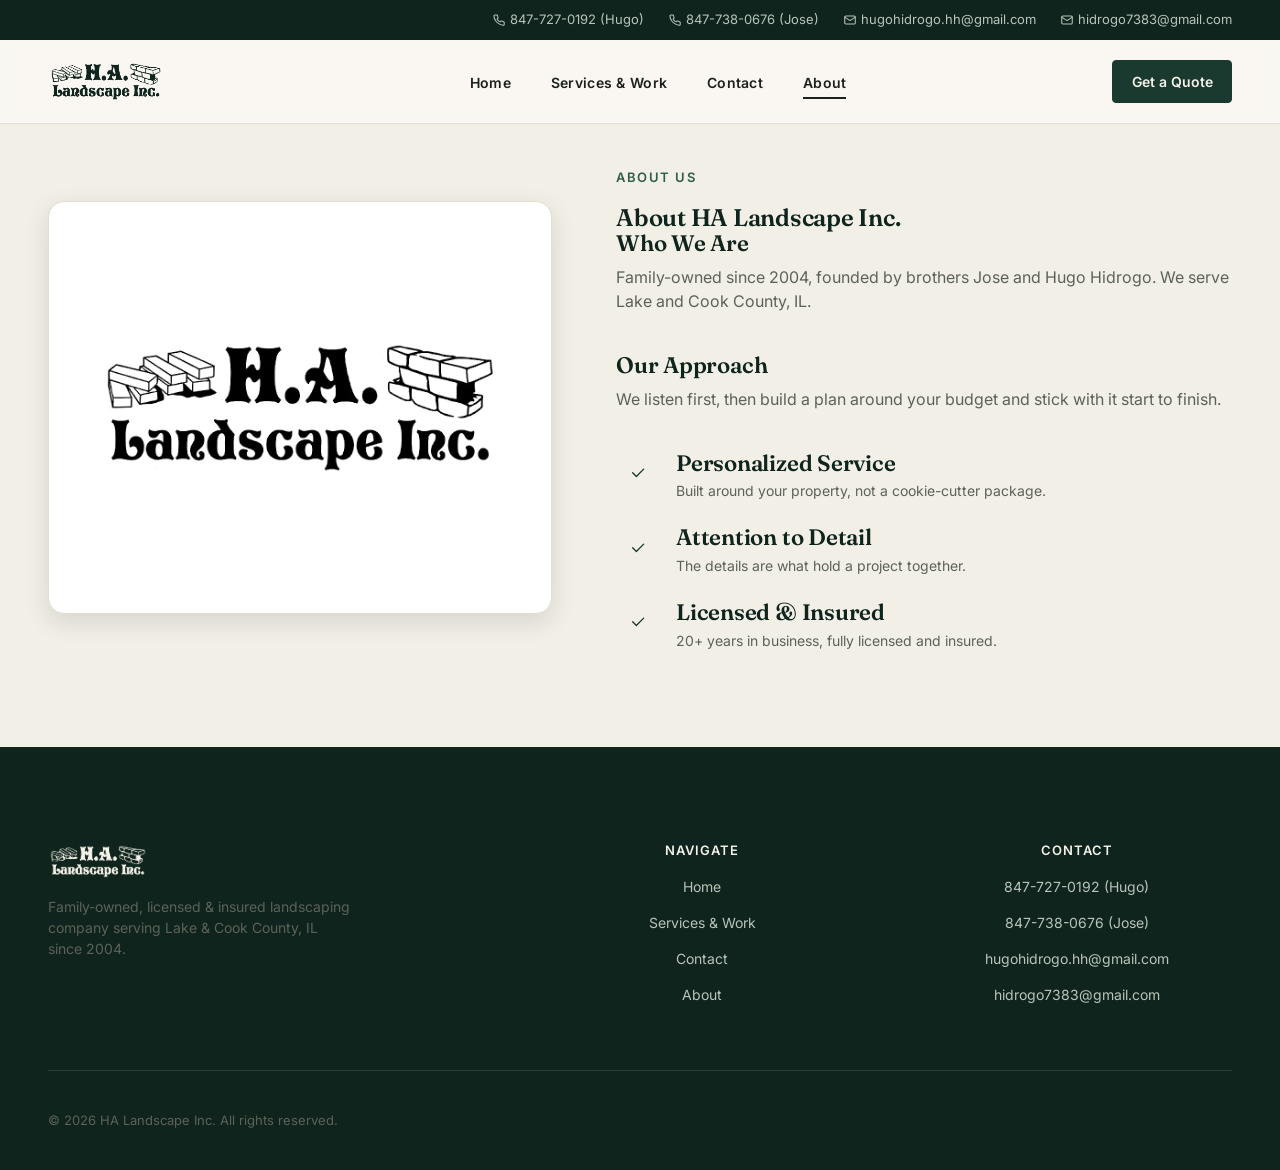
<file: about.html>
<!DOCTYPE html>
<html lang="en">
<head>
  <meta charset="UTF-8">
  <meta name="viewport" content="width=device-width, initial-scale=1.0">
  <meta name="color-scheme" content="light">
  <title>About Us | HA Landscape Inc.</title>
  <meta name="description" content="Family-owned since 2004, HA Landscape Inc. serves Lake &amp; Cook County, IL with personalized, licensed &amp; insured landscaping and outdoor living design.">

  <!-- Open Graph -->
  <meta property="og:type" content="website">
  <meta property="og:title" content="About Us | HA Landscape Inc.">
  <meta property="og:description" content="Family-owned since 2004, HA Landscape Inc. serves Lake &amp; Cook County, IL with personalized, licensed &amp; insured landscaping and outdoor living design.">
  <meta property="og:image" content="https://halandscaping.com/assets/images/og-cover.jpg">
  <meta property="og:url" content="https://halandscaping.com/about.html">

  <link rel="canonical" href="https://halandscaping.com/about.html">
  <link rel="icon" type="image/svg+xml" href="assets/icons/favicon.svg">
  <link rel="icon" type="image/png" sizes="32x32" href="assets/icons/favicon-32.png">
  <link rel="apple-touch-icon" href="assets/icons/apple-touch-icon.png">
  <link rel="preconnect" href="https://fonts.googleapis.com">
  <link rel="preconnect" href="https://fonts.gstatic.com" crossorigin>
  <link href="https://fonts.googleapis.com/css2?family=Fraunces:opsz,wght@9..144,500;9..144,600;9..144,700&family=Inter:wght@400;500;600;700&display=swap" rel="stylesheet">
  <!-- ?v= is a cache buster — see the note in index.html. Keep both pages in sync. -->
  <link rel="stylesheet" href="css/styles.css?v=2">
</head>
<body>
  <a class="skip-link" href="#main">Skip to main content</a>

  <!-- Icon sprite: all icons referenced via <use href="#icon-name"> -->
  <svg xmlns="http://www.w3.org/2000/svg" style="display:none" aria-hidden="true">
    <symbol id="icon-phone" viewBox="0 0 24 24"><path d="M21 16.5v2.7a1.8 1.8 0 0 1-2 1.8 17.6 17.6 0 0 1-7.7-2.7 17.3 17.3 0 0 1-5.3-5.3A17.6 17.6 0 0 1 3.3 5.3 1.8 1.8 0 0 1 5.1 3.3h2.7a1.8 1.8 0 0 1 1.8 1.5c.1.9.3 1.8.6 2.6a1.8 1.8 0 0 1-.4 1.9L8.7 10.4a14.4 14.4 0 0 0 4.9 4.9l1.1-1.1a1.8 1.8 0 0 1 1.9-.4c.8.3 1.7.5 2.6.6a1.8 1.8 0 0 1 1.5 1.9Z"/></symbol>
    <symbol id="icon-mail" viewBox="0 0 24 24"><rect x="3" y="5" width="18" height="14" rx="2"/><polyline points="3 7 12 13 21 7"/></symbol>
    <symbol id="icon-check" viewBox="0 0 24 24"><polyline points="5 12 10 17 20 7"/></symbol>
  </svg>

  <!-- ================================ TOP BAR ================================ -->
  <div class="top-bar" id="top-bar">
    <a class="top-bar-link" href="tel:+18477270192"><svg class="icon" aria-hidden="true"><use href="#icon-phone"></use></svg>847-727-0192 (Hugo)</a>
    <a class="top-bar-link" href="tel:+18477380676"><svg class="icon" aria-hidden="true"><use href="#icon-phone"></use></svg>847-738-0676 (Jose)</a>
    <a class="top-bar-link" href="mailto:hugohidrogo.hh@gmail.com"><svg class="icon" aria-hidden="true"><use href="#icon-mail"></use></svg>hugohidrogo.hh@gmail.com</a>
    <a class="top-bar-link" href="mailto:hidrogo7383@gmail.com"><svg class="icon" aria-hidden="true"><use href="#icon-mail"></use></svg>hidrogo7383@gmail.com</a>
  </div>

  <!-- ============================== HEADER ============================== -->
  <header class="site-header site-header--static" id="site-header">
    <div class="container">
      <a class="brand" href="index.html#home">
        <span class="brand-mark" aria-hidden="true"></span>
        <span class="sr-only">HA Landscape Inc.</span>
      </a>

      <nav class="nav-desktop" aria-label="Primary">
        <ul class="nav-list" role="list">
          <li><a class="nav-link" href="index.html#home">Home</a></li>
          <li><a class="nav-link" href="index.html#services">Services &amp; Work</a></li>
          <li><a class="nav-link" href="index.html#contact">Contact</a></li>
          <li><a class="nav-link is-active" href="about.html" aria-current="page">About</a></li>
        </ul>
      </nav>

      <div class="header-actions">
        <a class="btn btn-primary btn-sm" href="index.html#contact">Get a Quote</a>
        <button class="nav-toggle" id="nav-toggle" aria-expanded="false" aria-controls="nav-mobile" aria-label="Open menu">
          <span class="nav-toggle-box">
            <span class="nav-toggle-line"></span>
            <span class="nav-toggle-line"></span>
            <span class="nav-toggle-line"></span>
          </span>
        </button>
      </div>
    </div>
  </header>

  <!-- Mobile navigation panel -->
  <div class="nav-mobile" id="nav-mobile">
    <ul class="nav-mobile-list" role="list">
      <li><a class="nav-mobile-link" href="index.html#home">Home</a></li>
      <li><a class="nav-mobile-link" href="index.html#services">Services &amp; Work</a></li>
      <li><a class="nav-mobile-link" href="index.html#contact">Contact</a></li>
      <li><a class="nav-mobile-link is-active" href="about.html" aria-current="page">About</a></li>
    </ul>
    <a class="btn btn-primary btn-block" href="index.html#contact">Get a Quote</a>
    <div class="nav-mobile-contact">
      <a href="tel:+18477380676"><svg class="icon" aria-hidden="true"><use href="#icon-phone"></use></svg>847-738-0676 (Jose)</a>
      <a href="mailto:hidrogo7383@gmail.com"><svg class="icon" aria-hidden="true"><use href="#icon-mail"></use></svg>hidrogo7383@gmail.com</a>
    </div>
  </div>

  <main id="main">
    <!-- ================================ ABOUT ================================ -->
    <section class="section section--alt" id="about">
      <div class="container about-grid">
        <div class="about-media about-media--logo reveal">
          <img src="assets/icons/logo-brick.png" width="450" height="166" alt="HA Landscape Inc. logo" loading="lazy" decoding="async">
        </div>
        <div class="about-copy reveal">
          <span class="eyebrow">About Us</span>
          <h1>About HA Landscape Inc.</h1>

          <div class="about-block">
            <h3>Who We Are</h3>
            <p>Family-owned since 2004, founded by brothers Jose and Hugo Hidrogo. We serve Lake and Cook County, IL.</p>
          </div>

          <div class="about-block">
            <h3>Our Approach</h3>
            <p>We listen first, then build a plan around your budget and stick with it start to finish.</p>
          </div>

          <div class="value-list">
            <div class="value-item">
              <span class="value-item-icon"><svg class="icon" aria-hidden="true"><use href="#icon-check"></use></svg></span>
              <div>
                <h3>Personalized Service</h3>
                <p>Built around your property, not a cookie-cutter package.</p>
              </div>
            </div>
            <div class="value-item">
              <span class="value-item-icon"><svg class="icon" aria-hidden="true"><use href="#icon-check"></use></svg></span>
              <div>
                <h3>Attention to Detail</h3>
                <p>The details are what hold a project together.</p>
              </div>
            </div>
            <div class="value-item">
              <span class="value-item-icon"><svg class="icon" aria-hidden="true"><use href="#icon-check"></use></svg></span>
              <div>
                <h3>Licensed &amp; Insured</h3>
                <p>20+ years in business, fully licensed and insured.</p>
              </div>
            </div>
          </div>
        </div>
      </div>
    </section>
  </main>

  <!-- ================================ FOOTER ================================ -->
  <footer class="site-footer">
    <div class="container">
      <div class="footer-grid">
        <div class="footer-about">
          <div class="footer-brand">
            <span class="footer-brand-mark" aria-hidden="true"></span>
            <span class="sr-only">HA Landscape Inc.</span>
          </div>
          <p class="footer-desc">Family-owned, licensed &amp; insured landscaping company serving Lake &amp; Cook County, IL since 2004.</p>
        </div>

        <nav class="footer-col" aria-label="Footer">
          <h3>Navigate</h3>
          <ul class="footer-list" role="list">
            <li><a href="index.html#home">Home</a></li>
            <li><a href="index.html#services">Services &amp; Work</a></li>
            <li><a href="index.html#contact">Contact</a></li>
            <li><a href="about.html">About</a></li>
          </ul>
        </nav>

        <div class="footer-col">
          <h3>Contact</h3>
          <ul class="footer-list" role="list">
            <li><a href="tel:+18477270192">847-727-0192 (Hugo)</a></li>
            <li><a href="tel:+18477380676">847-738-0676 (Jose)</a></li>
            <li><a href="mailto:hugohidrogo.hh@gmail.com">hugohidrogo.hh@gmail.com</a></li>
            <li><a href="mailto:hidrogo7383@gmail.com">hidrogo7383@gmail.com</a></li>
          </ul>
        </div>
      </div>

      <div class="footer-bottom">
        <p>&copy; <span id="footer-year"></span> HA Landscape Inc. All rights reserved.</p>
      </div>
    </div>
  </footer>

  <!-- ============================ MOBILE CALL BAR =========================== -->
  <!-- Mirrors index.html — the top bar is desktop-only, so this is the only
       always-reachable tap-to-call on phones. Hidden at >=960px. -->
  <div class="call-bar">
    <a class="btn btn-primary" href="tel:+18477270192">
      <svg class="icon" aria-hidden="true"><use href="#icon-phone"></use></svg>Call Hugo
    </a>
    <a class="btn btn-quiet" href="index.html#contact">Get a Quote</a>
  </div>

  <script src="js/script.js?v=2"></script>
</body>
</html>
</file>
<file: css/styles.css>
/* ==========================================================================
   HA Landscape — Design System & Styles
   ========================================================================== */

/* -------------------------------- Reset -------------------------------- */
*,
*::before,
*::after {
  box-sizing: border-box;
}

* {
  margin: 0;
}

html {
  -webkit-text-size-adjust: 100%;
}

html:focus-within {
  scroll-behavior: smooth;
}

body {
  min-height: 100vh;
  line-height: 1.5;
  -webkit-font-smoothing: antialiased;
}

img,
picture,
svg {
  max-width: 100%;
  display: block;
}

input,
button,
textarea,
select {
  font: inherit;
  color: inherit;
}

button {
  cursor: pointer;
}

ul[role='list'],
ol[role='list'] {
  list-style: none;
}

a {
  color: inherit;
  text-decoration: none;
}

/* ---------------------------- Design Tokens ----------------------------- */
:root {
  /* Site is brand-styled light-only — tells the browser not to auto-dark
     native form controls/scrollbars for visitors with dark mode on. */
  color-scheme: light;

  /* Color palette — natural, premium, restrained */
  --color-primary: #1b3a2f;        /* deep forest green */
  --color-primary-dark: #0f241c;   /* darker forest, near-black green */
  --color-primary-light: #2f5d47;  /* lighter forest for hovers/accents */
  --color-accent: #6b8f6f;         /* soft natural green accent */
  --color-accent-warm: #b08a5a;    /* warm clay/wood accent, used sparingly */

  --color-background: #faf8f3;     /* warm off-white */
  --color-surface: #ffffff;
  --color-surface-alt: #f2efe6;    /* soft neutral gray-beige */
  --color-surface-dark: #142e24;   /* dark section background */

  --color-text: #1c211d;
  --color-text-muted: #5c6259;
  --color-text-on-dark: #f4f2ea;
  --color-text-on-dark-muted: #b9c4bb;

  --color-border: #e3ded0;
  --color-border-dark: #274a3c;

  --color-success: #2f5d47;
  --color-error: #a3402f;

  /* Typography */
  --font-heading: 'Fraunces', Georgia, 'Times New Roman', serif;
  --font-body: 'Inter', -apple-system, BlinkMacSystemFont, 'Segoe UI', Roboto, sans-serif;

  --fs-hero: clamp(2.4rem, 5vw + 1rem, 4.6rem);
  --fs-h1: clamp(2rem, 3vw + 1rem, 3rem);
  --fs-h2: clamp(1.6rem, 2vw + 1rem, 2.25rem);
  --fs-h3: clamp(1.15rem, 1vw + 1rem, 1.4rem);
  --fs-body-lg: 1.15rem;
  --fs-body: 1rem;
  --fs-small: 0.875rem;
  --fs-label: 0.8125rem;

  /* Spacing scale */
  --space-3xs: 0.25rem;
  --space-2xs: 0.5rem;
  --space-xs: 0.75rem;
  --space-sm: 1rem;
  --space-md: 1.5rem;
  --space-lg: 2.5rem;
  --space-xl: 4rem;
  --space-2xl: 6rem;
  --space-3xl: 8rem;

  /* Radius */
  --radius-sm: 4px;
  --radius-md: 8px;
  --radius-lg: 16px;

  /* Shadow */
  --shadow-sm: 0 1px 3px rgba(15, 36, 28, 0.08), 0 1px 2px rgba(15, 36, 28, 0.06);
  --shadow-md: 0 8px 24px rgba(15, 36, 28, 0.12);
  --shadow-lg: 0 20px 48px rgba(15, 36, 28, 0.18);

  /* Layout */
  --container-width: 1360px;
  --container-padding: clamp(1.25rem, 4vw, 3rem);
  --header-height: 84px;
  --header-height-scrolled: 68px;
  --topbar-height: 0px;
  /* Height reserved for the fixed mobile .call-bar. Anything anchored to the
     bottom of the viewport (hero CTAs, footer) must clear this. 0 on desktop,
     where the bar is hidden. */
  --call-bar-height: 4rem;

  /* Motion */
  --ease-standard: cubic-bezier(0.4, 0, 0.2, 1);
  --duration-fast: 180ms;
  --duration-base: 320ms;
  --duration-slow: 520ms;
}

@media (prefers-reduced-motion: reduce) {
  html:focus-within {
    scroll-behavior: auto;
  }
  *,
  *::before,
  *::after {
    animation-duration: 0.001ms !important;
    animation-iteration-count: 1 !important;
    transition-duration: 0.001ms !important;
    scroll-behavior: auto !important;
  }
}

/* ------------------------------- Base ----------------------------------- */
body {
  font-family: var(--font-body);
  font-size: var(--fs-body);
  color: var(--color-text);
  background-color: var(--color-background);
  overflow-x: hidden;
}

body.no-scroll {
  overflow: hidden;
}

h1, h2, h3, h4 {
  font-family: var(--font-heading);
  color: var(--color-primary-dark);
  line-height: 1.15;
  font-weight: 600;
  letter-spacing: -0.01em;
}

p {
  color: var(--color-text-muted);
}

.container {
  width: 100%;
  max-width: var(--container-width);
  margin-inline: auto;
  padding-inline: var(--container-padding);
}

section {
  scroll-margin-top: calc(var(--topbar-height) + var(--header-height));
}

/* Skip link */
.skip-link {
  position: absolute;
  left: var(--space-sm);
  top: -60px;
  background: var(--color-primary-dark);
  color: var(--color-text-on-dark);
  padding: var(--space-xs) var(--space-md);
  border-radius: var(--radius-sm);
  z-index: 1000;
  transition: top var(--duration-fast) var(--ease-standard);
}

.skip-link:focus {
  top: var(--space-sm);
}

/* Focus visibility */
a:focus-visible,
button:focus-visible,
input:focus-visible,
textarea:focus-visible,
select:focus-visible,
[tabindex]:focus-visible {
  outline: 2px solid var(--color-accent);
  outline-offset: 3px;
  border-radius: var(--radius-sm);
}

/* ------------------------------ Section shell ---------------------------- */
.section {
  padding-block: var(--space-2xl);
}

.section--alt {
  background-color: var(--color-surface-alt);
}

.section--dark {
  background-color: var(--color-surface-dark);
  color: var(--color-text-on-dark);
}

.section--dark h2,
.section--dark h3 {
  color: var(--color-text-on-dark);
}

.section--dark p {
  color: var(--color-text-on-dark-muted);
}

.section-head {
  max-width: 640px;
  margin-bottom: var(--space-xl);
}

.section-head--center {
  margin-inline: auto;
  text-align: center;
}

.eyebrow {
  display: inline-block;
  font-family: var(--font-body);
  font-size: var(--fs-label);
  font-weight: 600;
  letter-spacing: 0.12em;
  text-transform: uppercase;
  color: var(--color-primary-light);
  margin-bottom: var(--space-sm);
}

.section--dark .eyebrow {
  color: var(--color-accent);
}

.section-head h1,
.section-head h2 {
  font-size: var(--fs-h1);
  margin-bottom: var(--space-sm);
}

.section-head p {
  font-size: var(--fs-body-lg);
}

/* -------------------------------- Buttons -------------------------------- */
.btn {
  display: inline-flex;
  align-items: center;
  justify-content: center;
  gap: var(--space-2xs);
  font-family: var(--font-body);
  font-weight: 600;
  font-size: var(--fs-body);
  padding: 0.9rem 1.75rem;
  border-radius: var(--radius-sm);
  border: 1px solid transparent;
  transition: background-color var(--duration-fast) var(--ease-standard),
    color var(--duration-fast) var(--ease-standard),
    border-color var(--duration-fast) var(--ease-standard),
    transform var(--duration-fast) var(--ease-standard);
  white-space: nowrap;
}

.btn:active {
  transform: translateY(1px);
}

.btn-primary {
  background-color: var(--color-primary);
  color: var(--color-text-on-dark);
  border-color: var(--color-primary);
}

.btn-primary:hover {
  background-color: var(--color-primary-light);
  border-color: var(--color-primary-light);
}

.btn-on-dark {
  color: var(--color-text-on-dark);
  border-color: rgba(244, 242, 234, 0.55);
  background-color: transparent;
}

.btn-on-dark:hover {
  background-color: rgba(244, 242, 234, 0.12);
  border-color: var(--color-text-on-dark);
}

/* Outlined variant for light surfaces (the dark-surface pair is .btn-on-dark). */
.btn-quiet {
  color: var(--color-primary);
  border-color: var(--color-border);
  background-color: var(--color-surface);
}

.btn-quiet:hover {
  border-color: var(--color-primary);
}

.btn-block {
  width: 100%;
}

.btn-sm {
  padding: 0.6rem 1.15rem;
  font-size: var(--fs-small);
}

.btn-icon {
  display: inline-flex;
  align-items: center;
  justify-content: center;
  width: 44px;
  height: 44px;
  border-radius: 50%;
  background-color: transparent;
  border: 1px solid var(--color-border);
  color: var(--color-primary-dark);
  transition: background-color var(--duration-fast) var(--ease-standard), color var(--duration-fast) var(--ease-standard);
}

.btn-icon:hover {
  background-color: var(--color-primary);
  color: var(--color-text-on-dark);
  border-color: var(--color-primary);
}

.btn-text {
  display: inline-flex;
  align-items: center;
  gap: var(--space-3xs);
  font-weight: 600;
  color: var(--color-primary);
  border-bottom: 1px solid transparent;
  transition: border-color var(--duration-fast) var(--ease-standard), gap var(--duration-fast) var(--ease-standard);
}

.btn-text:hover {
  border-color: currentColor;
  gap: var(--space-2xs);
}

.icon {
  width: 1.1em;
  height: 1.1em;
  fill: none;
  stroke: currentColor;
  stroke-width: 1.8;
  stroke-linecap: round;
  stroke-linejoin: round;
  flex-shrink: 0;
}

/* -------------------------------- Top bar -------------------------------- */
.top-bar {
  display: none;
  position: fixed;
  inset-inline: 0;
  top: 0;
  z-index: 1001;
  height: var(--topbar-height);
  align-items: center;
  justify-content: flex-end;
  gap: var(--space-md);
  padding-inline: var(--container-padding);
  background-color: var(--color-primary-dark);
  overflow-x: auto;
  transition: transform var(--duration-base) var(--ease-standard);
}

.top-bar.is-scrolled {
  transform: translateY(-100%);
}

.top-bar-link {
  display: inline-flex;
  align-items: center;
  gap: var(--space-3xs);
  color: var(--color-text-on-dark-muted);
  font-size: var(--fs-label);
  transition: color var(--duration-base) var(--ease-standard);
}

.top-bar-link:hover,
.top-bar-link:focus-visible {
  color: var(--color-text-on-dark);
}

.top-bar-link .icon {
  width: 14px;
  height: 14px;
  flex-shrink: 0;
}

@media (min-width: 960px) {
  :root {
    --topbar-height: 40px;
    /* .call-bar is hidden at this width, so nothing needs to clear it. */
    --call-bar-height: 0rem;
  }
  .top-bar {
    display: flex;
  }
}

/* --------------------------------- Header -------------------------------- */
.site-header {
  position: fixed;
  inset-inline: 0;
  top: var(--topbar-height);
  z-index: 1000;
  height: var(--header-height);
  display: flex;
  align-items: center;
  background-color: transparent;
  transition: background-color var(--duration-base) var(--ease-standard),
    height var(--duration-base) var(--ease-standard),
    top var(--duration-base) var(--ease-standard),
    box-shadow var(--duration-base) var(--ease-standard),
    border-color var(--duration-base) var(--ease-standard);
  border-bottom: 1px solid transparent;
}

.site-header .container {
  display: flex;
  align-items: center;
  justify-content: space-between;
  gap: var(--space-md);
}

.site-header.is-scrolled,
.site-header.is-menu-open {
  top: 0;
  height: var(--header-height-scrolled);
  background-color: rgba(250, 248, 243, 0.92);
  backdrop-filter: saturate(160%) blur(10px);
  -webkit-backdrop-filter: saturate(160%) blur(10px);
  box-shadow: var(--shadow-sm);
  border-bottom-color: var(--color-border);
}

/* Pages with no dark hero behind the header (e.g. about.html) need it
   readable from the start, without the scrolled state's position/height jump. */
.site-header--static {
  background-color: rgba(250, 248, 243, 0.92);
  backdrop-filter: saturate(160%) blur(10px);
  -webkit-backdrop-filter: saturate(160%) blur(10px);
  border-bottom-color: var(--color-border);
}

.brand {
  display: flex;
  align-items: center;
  gap: var(--space-2xs);
  font-family: var(--font-heading);
  font-weight: 600;
  font-size: 1.35rem;
  color: var(--color-text-on-dark);
  letter-spacing: -0.01em;
  transition: color var(--duration-base) var(--ease-standard);
}

.site-header.is-scrolled .brand,
.site-header.is-menu-open .brand,
.site-header--static .brand {
  color: var(--color-primary-dark);
}

.brand-mark {
  display: inline-block;
  width: 116px;
  height: 43px;
  flex-shrink: 0;
  background-color: currentColor;
  -webkit-mask: url('../assets/icons/logo-brick.png') center / contain no-repeat;
  mask: url('../assets/icons/logo-brick.png') center / contain no-repeat;
  transition: background-color var(--duration-base) var(--ease-standard),
    filter var(--duration-base) var(--ease-standard);
}

.site-header:not(.is-scrolled):not(.site-header--static) .brand-mark {
  filter: drop-shadow(0 1px 2px rgba(0, 0, 0, 0.5)) drop-shadow(0 0 8px rgba(0, 0, 0, 0.35));
}

/* Desktop nav */
.nav-desktop {
  display: none;
}

.nav-list {
  display: flex;
  align-items: center;
  gap: var(--space-lg);
}

.nav-link {
  font-size: var(--fs-small);
  font-weight: 600;
  letter-spacing: 0.02em;
  color: var(--color-text-on-dark);
  padding-block: var(--space-2xs);
  position: relative;
  transition: color var(--duration-fast) var(--ease-standard);
}

.nav-link::after {
  content: '';
  position: absolute;
  left: 0;
  right: 0;
  bottom: 0;
  height: 2px;
  background-color: currentColor;
  transform: scaleX(0);
  transform-origin: left;
  transition: transform var(--duration-fast) var(--ease-standard);
}

.nav-link:hover::after,
.nav-link.is-active::after {
  transform: scaleX(1);
}

.site-header.is-scrolled .nav-link,
.site-header.is-menu-open .nav-link,
.site-header--static .nav-link {
  color: var(--color-text);
}

.header-actions {
  display: flex;
  align-items: center;
  gap: var(--space-sm);
}

.header-actions .btn-primary {
  display: none;
}

/* Hamburger */
.nav-toggle {
  display: inline-flex;
  align-items: center;
  justify-content: center;
  width: 44px;
  height: 44px;
  background: transparent;
  border: none;
  border-radius: var(--radius-sm);
  position: relative;
  z-index: 1000;
}

.nav-toggle-box {
  width: 22px;
  height: 16px;
  position: relative;
}

.nav-toggle-line {
  position: absolute;
  left: 0;
  right: 0;
  height: 2px;
  background-color: var(--color-text-on-dark);
  border-radius: 2px;
  transition: transform var(--duration-base) var(--ease-standard),
    opacity var(--duration-base) var(--ease-standard),
    background-color var(--duration-base) var(--ease-standard);
}

.site-header.is-scrolled .nav-toggle-line,
.site-header.is-menu-open .nav-toggle-line,
.site-header--static .nav-toggle-line {
  background-color: var(--color-primary-dark);
}

.nav-toggle-line:nth-child(1) { top: 0; }
.nav-toggle-line:nth-child(2) { top: 7px; }
.nav-toggle-line:nth-child(3) { top: 14px; }

.nav-toggle[aria-expanded='true'] .nav-toggle-line:nth-child(1) {
  transform: translateY(7px) rotate(45deg);
}
.nav-toggle[aria-expanded='true'] .nav-toggle-line:nth-child(2) {
  opacity: 0;
}
.nav-toggle[aria-expanded='true'] .nav-toggle-line:nth-child(3) {
  transform: translateY(-7px) rotate(-45deg);
}

/* Mobile nav panel */
.nav-mobile {
  position: fixed;
  inset: 0;
  z-index: 950;
  background-color: var(--color-background);
  display: flex;
  flex-direction: column;
  padding: calc(var(--header-height-scrolled) + var(--space-lg)) var(--container-padding) var(--space-xl);
  transform: translateX(100%);
  transition: transform var(--duration-slow) var(--ease-standard);
  visibility: hidden;
}

.nav-mobile.is-open {
  transform: translateX(0);
  visibility: visible;
}

.nav-mobile-list {
  display: flex;
  flex-direction: column;
  gap: var(--space-sm);
  margin-bottom: var(--space-xl);
}

.nav-mobile-link {
  font-family: var(--font-heading);
  font-size: 1.9rem;
  font-weight: 600;
  color: var(--color-primary-dark);
  padding-block: var(--space-2xs);
  display: inline-block;
}

.nav-mobile-contact {
  margin-top: auto;
  display: flex;
  flex-direction: column;
  gap: var(--space-sm);
  padding-top: var(--space-lg);
  border-top: 1px solid var(--color-border);
}

.nav-mobile-contact a {
  font-weight: 600;
  color: var(--color-text-muted);
  display: inline-flex;
  align-items: center;
  gap: var(--space-2xs);
}

@media (min-width: 960px) {
  .nav-desktop {
    display: block;
  }
  .nav-toggle,
  .nav-mobile {
    display: none;
  }
  .header-actions .btn-primary {
    display: inline-flex;
  }
}

/* --------------------------------- Hero ---------------------------------- */
.hero {
  position: relative;
  min-height: min(78vh, 700px);
  display: flex;
  align-items: flex-end;
  color: var(--color-text-on-dark);
  overflow: hidden;
}

.hero-media {
  position: absolute;
  inset: 0;
  z-index: -2;
}

.hero-slide {
  position: absolute;
  inset: 0;
  width: 100%;
  height: 100%;
  object-fit: cover;
  opacity: 0;
  z-index: 0;
  transition: opacity 1.8s var(--ease-standard);
}

.hero-slide.is-active {
  opacity: 1;
}

.hero-media::after {
  content: '';
  position: absolute;
  inset: 0;
  background: linear-gradient(
    180deg,
    rgba(15, 36, 28, 0.5) 0%,
    rgba(15, 36, 28, 0.42) 35%,
    rgba(15, 36, 28, 0.8) 68%,
    rgba(15, 36, 28, 0.9) 100%
  );
  z-index: 1;
}

.hero-content {
  /* Bottom padding also clears the fixed .call-bar so it never sits over the
     hero CTAs (--call-bar-height is 0 on desktop, where the bar is hidden). */
  padding-block: calc(var(--topbar-height) + var(--header-height) + var(--space-lg))
    calc(var(--space-lg) + var(--call-bar-height));
  max-width: 1100px;
}

@media (min-width: 760px) {
  .hero-content {
    padding-block: calc(var(--topbar-height) + var(--header-height) + var(--space-xl))
      calc(var(--space-2xl) + var(--call-bar-height));
  }
}

.hero-eyebrow {
  display: inline-flex;
  align-items: center;
  gap: var(--space-2xs);
  font-size: var(--fs-label);
  font-weight: 600;
  letter-spacing: 0.14em;
  text-transform: uppercase;
  color: var(--color-text-on-dark);
  background: rgba(244, 242, 234, 0.12);
  border: 1px solid rgba(244, 242, 234, 0.3);
  padding: 0.4rem 0.9rem;
  border-radius: 999px;
  margin-bottom: var(--space-md);
}

.hero h1 {
  font-size: var(--fs-hero);
  color: var(--color-text-on-dark);
  margin-bottom: var(--space-md);
  text-shadow: 0 2px 20px rgba(8, 20, 15, 0.5);
}

.hero-lead {
  font-size: var(--fs-body-lg);
  color: var(--color-text-on-dark-muted);
  margin-bottom: var(--space-lg);
  text-shadow: 0 1px 12px rgba(8, 20, 15, 0.55);
}

.hero-actions {
  display: flex;
  flex-wrap: wrap;
  gap: var(--space-sm);
}

.hero-scroll-cue {
  position: absolute;
  bottom: var(--space-lg);
  right: var(--container-padding);
  display: none;
  flex-direction: column;
  align-items: center;
  gap: var(--space-2xs);
  color: var(--color-text-on-dark-muted);
  font-size: var(--fs-label);
  letter-spacing: 0.08em;
  text-transform: uppercase;
}

.hero-scroll-cue .icon {
  animation: bob 2.2s ease-in-out infinite;
}

@keyframes bob {
  0%, 100% { transform: translateY(0); }
  50% { transform: translateY(6px); }
}

@media (min-width: 760px) {
  .hero-scroll-cue {
    display: flex;
  }
}

/* ---------------------------- Trust strip -------------------------------- */
/* Two balanced columns on phones — as a wrapping flex row the four items
   stacked into four lines (~153px of banner) on a 375px screen. */
.trust-strip {
  display: grid;
  grid-template-columns: repeat(2, auto);
  justify-content: center;
  gap: var(--space-2xs) var(--space-md);
  margin: 0;
  padding: var(--space-xs) var(--container-padding);
  list-style: none;
  background-color: var(--color-surface-alt);
  border-bottom: 1px solid var(--color-border);
}

.trust-strip li {
  display: inline-flex;
  align-items: center;
  gap: var(--space-3xs);
  font-size: var(--fs-label);
  font-weight: 600;
  color: var(--color-text-muted);
}

@media (min-width: 860px) {
  .trust-strip {
    grid-template-columns: repeat(4, auto);
    gap: var(--space-xs) var(--space-lg);
    padding-block: var(--space-sm);
  }

  .trust-strip li {
    font-size: var(--fs-small);
    gap: var(--space-2xs);
  }
}

.trust-strip .icon {
  color: var(--color-primary-light);
  stroke-width: 2.4;
}

/* ---------------------------- Scroll reveal ------------------------------ */
.reveal {
  opacity: 0;
  transform: translateY(24px);
  transition: opacity var(--duration-slow) var(--ease-standard),
    transform var(--duration-slow) var(--ease-standard);
}

.reveal.is-visible {
  opacity: 1;
  transform: translateY(0);
}

@media (prefers-reduced-motion: reduce) {
  .reveal {
    opacity: 1;
    transform: none;
  }
}

/* ------------------------------ Value checklist --------------------------- */
.value-list {
  display: grid;
  gap: var(--space-md);
  margin-top: var(--space-lg);
}

.value-item {
  display: flex;
  gap: var(--space-sm);
}

.value-item-icon {
  flex-shrink: 0;
  width: 44px;
  height: 44px;
  border-radius: 50%;
  background-color: var(--color-surface-alt);
  color: var(--color-primary);
  display: inline-flex;
  align-items: center;
  justify-content: center;
}

.value-item h3 {
  font-size: var(--fs-h3);
  margin-bottom: var(--space-3xs);
}

.value-item p {
  font-size: var(--fs-small);
}

/* -------------------------------- Services & Work -------------------------------- */
.filter-meta {
  display: flex;
  flex-wrap: wrap;
  align-items: center;
  justify-content: space-between;
  gap: var(--space-sm);
  padding-block: var(--space-sm);
  margin-bottom: var(--space-sm);
  border-block: 1px solid var(--color-border);
}

.filter-meta p {
  font-size: var(--fs-small);
  margin: 0;
}

/* -------------------------------- About ----------------------------------- */
/* about.html has no hero above it, so the fixed top bar + header need
   dedicated clearance here (every other section relies on the hero for that). */
#about {
  padding-top: calc(var(--topbar-height) + var(--header-height) + var(--space-lg));
}

.about-grid {
  display: grid;
  gap: var(--space-xl);
  align-items: center;
}

.about-media {
  border-radius: var(--radius-lg);
  overflow: hidden;
  box-shadow: var(--shadow-md);
}

.about-media--logo {
  background: var(--color-surface);
  border: 1px solid var(--color-border);
  display: flex;
  align-items: center;
  justify-content: center;
  aspect-ratio: 11 / 9;
}

.about-media--logo img {
  max-width: 82%;
  max-height: 45%;
  object-fit: contain;
}

.about-block + .about-block {
  margin-top: var(--space-lg);
}

.about-block h3 {
  font-size: var(--fs-h3);
  margin-bottom: var(--space-2xs);
}

@media (min-width: 860px) {
  .about-grid {
    grid-template-columns: 0.9fr 1.1fr;
  }
}

/* ------------------------------- Portfolio -------------------------------- */
#services .section-head {
  max-width: 1100px;
  margin-bottom: var(--space-lg);
}

.filter-bar {
  display: flex;
  flex-wrap: wrap;
  justify-content: center;
  gap: var(--space-2xs);
  margin-bottom: var(--space-md);
}

.filter-btn {
  background: transparent;
  border: 1px solid var(--color-border);
  color: var(--color-text-muted);
  font-size: var(--fs-small);
  font-weight: 600;
  padding: 0.55rem 1.1rem;
  border-radius: 999px;
  transition: background-color var(--duration-fast) var(--ease-standard),
    color var(--duration-fast) var(--ease-standard),
    border-color var(--duration-fast) var(--ease-standard);
}

.filter-btn:hover {
  border-color: var(--color-primary);
  color: var(--color-primary);
}

.filter-btn.is-active {
  background-color: var(--color-primary);
  border-color: var(--color-primary);
  color: var(--color-text-on-dark);
}

.gallery-carousel {
  position: relative;
}

.gallery-grid {
  display: flex;
  gap: var(--space-md);
  overflow-x: auto;
  overflow-anchor: none;
  scroll-snap-type: x mandatory;
  scroll-behavior: smooth;
  scrollbar-width: none;
  padding-bottom: var(--space-3xs);
  margin: 0 -1px;
}

.gallery-grid::-webkit-scrollbar {
  display: none;
}

.gallery-item {
  position: relative;
  border-radius: var(--radius-md);
  overflow: hidden;
  background: none;
  border: none;
  padding: 0;
  display: block;
  flex: 0 0 auto;
  width: 80%;
  scroll-snap-align: start;
  aspect-ratio: 4 / 3;
  transition: opacity var(--duration-base) var(--ease-standard), transform var(--duration-base) var(--ease-standard);
}

.gallery-item.is-hidden {
  display: none;
}

.gallery-item img {
  width: 100%;
  height: 100%;
  object-fit: cover;
  display: block;
  transition: transform var(--duration-slow) var(--ease-standard);
}

.gallery-item-overlay {
  position: absolute;
  inset: 0;
  display: flex;
  flex-direction: column;
  justify-content: flex-end;
  padding: var(--space-md);
  background: linear-gradient(180deg, rgba(15, 36, 28, 0) 55%, rgba(15, 36, 28, 0.78) 100%);
  opacity: 0;
  transition: opacity var(--duration-base) var(--ease-standard);
  text-align: left;
}

.gallery-item:hover .gallery-item-overlay,
.gallery-item:focus-visible .gallery-item-overlay {
  opacity: 1;
}

.gallery-item:hover img,
.gallery-item:focus-visible img {
  transform: scale(1.04);
}

.gallery-item-title {
  color: var(--color-text-on-dark);
  font-weight: 600;
  font-size: var(--fs-body);
}

.gallery-item-cat {
  color: var(--color-text-on-dark-muted);
  font-size: var(--fs-label);
  text-transform: uppercase;
  letter-spacing: 0.06em;
}

.gallery-nav {
  display: none;
  position: absolute;
  top: 50%;
  transform: translateY(-50%);
  z-index: 2;
  background-color: var(--color-surface);
  box-shadow: var(--shadow-md);
  flex-shrink: 0;
}

.gallery-prev {
  left: calc(-1 * var(--space-lg));
}

.gallery-next {
  right: calc(-1 * var(--space-lg));
}

@media (min-width: 640px) {
  .gallery-item {
    width: 46%;
  }
}

@media (min-width: 960px) {
  .gallery-item {
    width: 31%;
  }

  .gallery-nav {
    display: inline-flex;
  }
}

@media (min-width: 1280px) {
  .gallery-prev {
    left: calc(-1 * var(--space-2xl));
  }

  .gallery-next {
    right: calc(-1 * var(--space-2xl));
  }
}

/* ----------------------------- Testimonials ------------------------------- */
.testimonial-grid {
  display: grid;
  gap: var(--space-md);
  margin-top: var(--space-lg);
}

@media (min-width: 720px) {
  .testimonial-grid {
    grid-template-columns: repeat(3, 1fr);
  }
}

.testimonial-card {
  background-color: var(--color-surface);
  border-radius: var(--radius-md);
  padding: var(--space-md);
  box-shadow: var(--shadow-sm);
  display: flex;
  flex-direction: column;
  gap: var(--space-md);
}

.testimonial-card blockquote {
  margin: 0;
}

.testimonial-card blockquote p {
  color: var(--color-text);
}

.testimonial-card figcaption {
  display: flex;
  flex-direction: column;
  gap: var(--space-3xs);
  margin-top: auto;
}

.testimonial-name {
  font-family: var(--font-heading);
  font-weight: 600;
  color: var(--color-primary-dark);
}

.testimonial-meta {
  font-size: var(--fs-label);
  color: var(--color-text-muted);
}

/* -------------------------------- Contact --------------------------------- */
#contact .section-head {
  margin-bottom: 0;
}

.contact-grid {
  display: grid;
  gap: var(--space-lg);
}

.contact-info-list {
  display: grid;
  gap: var(--space-md);
  margin-top: 0;
}

.contact-info-item {
  display: flex;
  align-items: flex-start;
  gap: var(--space-sm);
}

.contact-info-icon {
  flex-shrink: 0;
  width: 46px;
  height: 46px;
  border-radius: 50%;
  background-color: rgba(244, 242, 234, 0.1);
  border: 1px solid rgba(244, 242, 234, 0.25);
  display: inline-flex;
  align-items: center;
  justify-content: center;
  color: var(--color-text-on-dark);
}

.contact-info-item h3 {
  font-size: var(--fs-small);
  text-transform: uppercase;
  letter-spacing: 0.08em;
  color: var(--color-text-on-dark-muted);
  margin-bottom: var(--space-3xs);
  font-family: var(--font-body);
  font-weight: 600;
}

.contact-info-item a {
  font-family: var(--font-heading);
  font-size: 1.15rem;
  font-weight: 600;
  color: var(--color-text-on-dark);
}

.contact-info-item a:hover {
  color: var(--color-accent);
}

.contact-form-card {
  background-color: var(--color-surface);
  color: var(--color-text);
  border-radius: var(--radius-lg);
  padding: 1.25rem 2.25rem;
  box-shadow: var(--shadow-lg);
}

.form-row {
  display: grid;
  gap: var(--space-md);
  margin-bottom: var(--space-xs);
}

@media (min-width: 560px) {
  .form-row--split {
    grid-template-columns: 1fr 1fr;
  }
}

.form-field label {
  display: block;
  font-size: var(--fs-small);
  font-weight: 600;
  margin-bottom: var(--space-3xs);
  color: var(--color-text);
}

.form-field input,
.form-field select,
.form-field textarea {
  width: 100%;
  padding: 0.6rem 0.85rem;
  border: 1px solid var(--color-border);
  border-radius: var(--radius-sm);
  background-color: var(--color-surface);
  font-size: var(--fs-body);
  transition: border-color var(--duration-fast) var(--ease-standard);
}

.form-field input:focus,
.form-field select:focus,
.form-field textarea:focus {
  border-color: var(--color-primary);
  outline: none;
  box-shadow: 0 0 0 3px rgba(27, 58, 47, 0.12);
}

.form-field textarea {
  resize: vertical;
  min-height: 72px;
}

.form-error {
  display: none;
  font-size: var(--fs-label);
  color: var(--color-error);
  margin-top: var(--space-3xs);
}

.form-field.is-invalid input,
.form-field.is-invalid select,
.form-field.is-invalid textarea {
  border-color: var(--color-error);
}

.form-field.is-invalid .form-error {
  display: block;
}

.form-note {
  font-size: var(--fs-small);
  color: var(--color-text-muted);
  margin-top: var(--space-xs);
  text-align: center;
}

.form-note strong {
  display: block;
  color: var(--color-text);
}

.contact-form-card > button[type="submit"] {
  padding: 0.75rem 1.75rem;
}

.form-honeypot {
  position: absolute;
  width: 1px;
  height: 1px;
  overflow: hidden;
  opacity: 0;
  pointer-events: none;
}

.form-field--upload .upload-trigger {
  display: flex;
  width: 100%;
  align-items: center;
  justify-content: center;
  padding: 0.6rem 0.85rem;
  border: 1px solid var(--color-border);
  border-radius: var(--radius-sm);
  background-color: var(--color-surface);
  font-size: var(--fs-body);
  font-weight: 600;
  cursor: pointer;
  transition: border-color var(--duration-fast) var(--ease-standard), color var(--duration-fast) var(--ease-standard);
}

.upload-trigger:hover {
  border-color: var(--color-primary);
  color: var(--color-primary);
}

.form-field.is-invalid .upload-trigger {
  border-color: var(--color-error);
  color: var(--color-error);
}

.upload-preview-list {
  display: flex;
  flex-wrap: wrap;
  gap: var(--space-sm);
  margin-top: var(--space-sm);
  list-style: none;
  padding: 0;
}

.upload-preview-item {
  position: relative;
  width: 72px;
  height: 72px;
  border-radius: var(--radius-sm);
  overflow: hidden;
  border: 1px solid var(--color-border);
}

.upload-preview-item img {
  width: 100%;
  height: 100%;
  object-fit: cover;
  display: block;
}

.upload-remove-btn {
  position: absolute;
  top: 2px;
  right: 2px;
  width: 20px;
  height: 20px;
  border-radius: 50%;
  border: none;
  background-color: rgba(20, 20, 20, 0.65);
  color: #fff;
  display: inline-flex;
  align-items: center;
  justify-content: center;
  cursor: pointer;
  padding: 0;
}

.upload-remove-btn .icon {
  width: 0.75em;
  height: 0.75em;
}

.upload-remove-btn:hover {
  background-color: rgba(20, 20, 20, 0.9);
}

.form-status {
  margin-top: var(--space-md);
  padding: var(--space-sm) var(--space-md);
  border-radius: var(--radius-sm);
  font-size: var(--fs-small);
  font-weight: 600;
  display: none;
}

.form-status.is-visible {
  display: block;
}

.form-status.is-success {
  background-color: #e4efe6;
  color: var(--color-success);
}

.form-status.is-error {
  background-color: #f6e3de;
  color: var(--color-error);
}

@media (min-width: 960px) {
  .contact-grid {
    grid-template-columns: 0.85fr 1.15fr;
    grid-template-areas:
      "head form"
      "info form";
  }

  #contact .section-head {
    grid-area: head;
  }

  .contact-info {
    grid-area: info;
    display: flex;
    flex-direction: column;
    justify-content: center;
  }

  .contact-form-wrap {
    grid-area: form;
  }

  .contact-form-card {
    height: 100%;
    display: flex;
    flex-direction: column;
  }

  .contact-form-card > button[type="submit"] {
    margin-top: auto;
  }
}

/* -------------------------------- Footer ----------------------------------- */
/* --------------------------- Mobile call bar ------------------------------ */
.call-bar {
  position: fixed;
  inset-inline: 0;
  bottom: 0;
  z-index: 940;
  display: flex;
  gap: var(--space-2xs);
  padding: var(--space-2xs) var(--container-padding)
    calc(var(--space-2xs) + env(safe-area-inset-bottom));
  background-color: var(--color-surface);
  border-top: 1px solid var(--color-border);
}

.call-bar .btn {
  flex: 1;
  min-width: 0;
  padding: 0.7rem var(--space-2xs);
  font-size: var(--fs-small);
  white-space: nowrap;
}

@media (min-width: 960px) {
  .call-bar {
    display: none;
  }
}

.site-footer {
  background-color: var(--color-primary-dark);
  color: var(--color-text-on-dark-muted);
  /* Extra bottom padding clears the fixed .call-bar (0 once it hides). */
  padding-block: var(--space-2xl) calc(var(--space-lg) + var(--call-bar-height));
}

.footer-grid {
  display: grid;
  gap: var(--space-xl);
  margin-bottom: var(--space-xl);
}

.footer-brand {
  display: flex;
  align-items: center;
  gap: var(--space-2xs);
  font-family: var(--font-heading);
  font-size: 1.35rem;
  font-weight: 600;
  color: var(--color-text-on-dark);
  margin-bottom: var(--space-sm);
}

.footer-brand-mark {
  display: inline-block;
  width: 100px;
  height: 37px;
  flex-shrink: 0;
  background-color: currentColor;
  -webkit-mask: url('../assets/icons/logo-brick.png') center / contain no-repeat;
  mask: url('../assets/icons/logo-brick.png') center / contain no-repeat;
}

.footer-desc {
  max-width: 34ch;
  font-size: var(--fs-small);
}

.footer-col {
  text-align: center;
}

.footer-col h3 {
  font-family: var(--font-body);
  font-size: var(--fs-label);
  text-transform: uppercase;
  letter-spacing: 0.08em;
  color: var(--color-text-on-dark);
  margin-bottom: var(--space-sm);
}

.footer-list {
  display: grid;
  gap: var(--space-xs);
  padding-left: 0;
}

.footer-list a {
  font-size: var(--fs-small);
  transition: color var(--duration-fast) var(--ease-standard);
}

.footer-list a:hover {
  color: var(--color-text-on-dark);
}

.footer-bottom {
  display: flex;
  flex-direction: column;
  gap: var(--space-sm);
  padding-top: var(--space-lg);
  border-top: 1px solid rgba(244, 242, 234, 0.12);
  font-size: var(--fs-label);
}

@media (min-width: 720px) {
  .footer-grid {
    grid-template-columns: 1.4fr 1fr 1fr;
  }
  .footer-bottom {
    flex-direction: row;
    align-items: center;
    justify-content: space-between;
  }
}

/* -------------------------------- Lightbox --------------------------------- */
.lightbox {
  position: fixed;
  inset: 0;
  z-index: 1200;
  display: none;
  align-items: center;
  justify-content: center;
  padding: var(--space-md);
  background-color: rgba(10, 20, 16, 0.92);
}

.lightbox.is-open {
  display: flex;
}

.lightbox-inner {
  position: relative;
  max-width: min(90vw, 1100px);
  max-height: 88vh;
  width: 100%;
  opacity: 0;
  transform: scale(0.97);
  transition: opacity var(--duration-base) var(--ease-standard), transform var(--duration-base) var(--ease-standard);
}

.lightbox.is-open .lightbox-inner {
  opacity: 1;
  transform: scale(1);
}

.lightbox-inner img {
  width: 100%;
  height: 88vh;
  object-fit: contain;
  border-radius: var(--radius-md);
}

.lightbox-caption {
  color: var(--color-text-on-dark-muted);
  text-align: center;
  margin-top: var(--space-sm);
  font-size: var(--fs-small);
}

/* Close/prev/next are children of the fixed .lightbox overlay (not the
   image box), so they're anchored to viewport edges — this keeps them
   reachable regardless of how tall or wide the current image is. */
.lightbox-close,
.lightbox-nav {
  position: absolute;
  color: var(--color-text-on-dark);
  background: rgba(244, 242, 234, 0.12);
  border: 1px solid rgba(244, 242, 234, 0.3);
}

.lightbox-close {
  top: var(--space-md);
  right: var(--space-md);
}

.lightbox-nav {
  top: 50%;
  transform: translateY(-50%);
}

.lightbox-prev { left: var(--space-md); }
.lightbox-next { right: var(--space-md); }

@media (max-width: 860px) {
  .lightbox-close {
    top: var(--space-sm);
    right: var(--space-sm);
  }
  .lightbox-prev { left: var(--space-2xs); }
  .lightbox-next { right: var(--space-2xs); }
}

/* ------------------------------ Utility -------------------------------- */
.sr-only {
  position: absolute;
  width: 1px;
  height: 1px;
  padding: 0;
  margin: -1px;
  overflow: hidden;
  clip: rect(0, 0, 0, 0);
  white-space: nowrap;
  border: 0;
}
</file>
